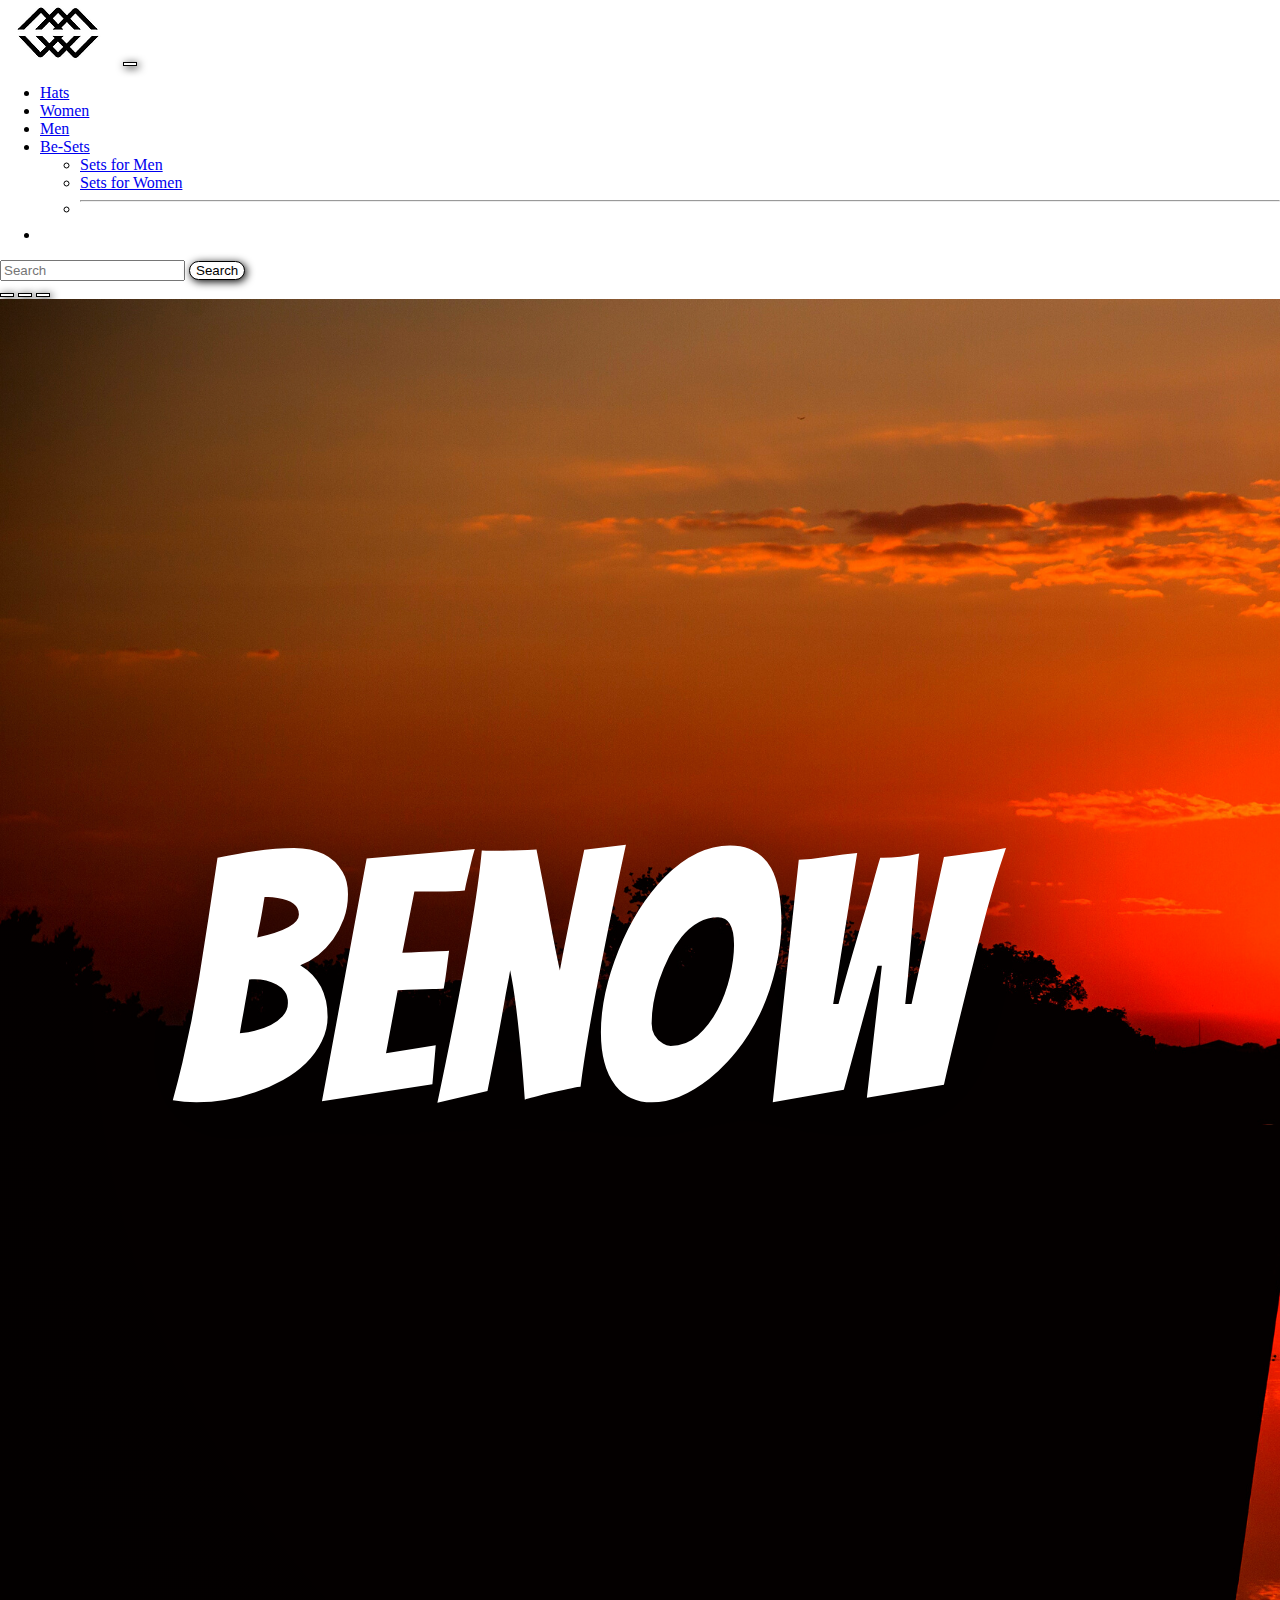
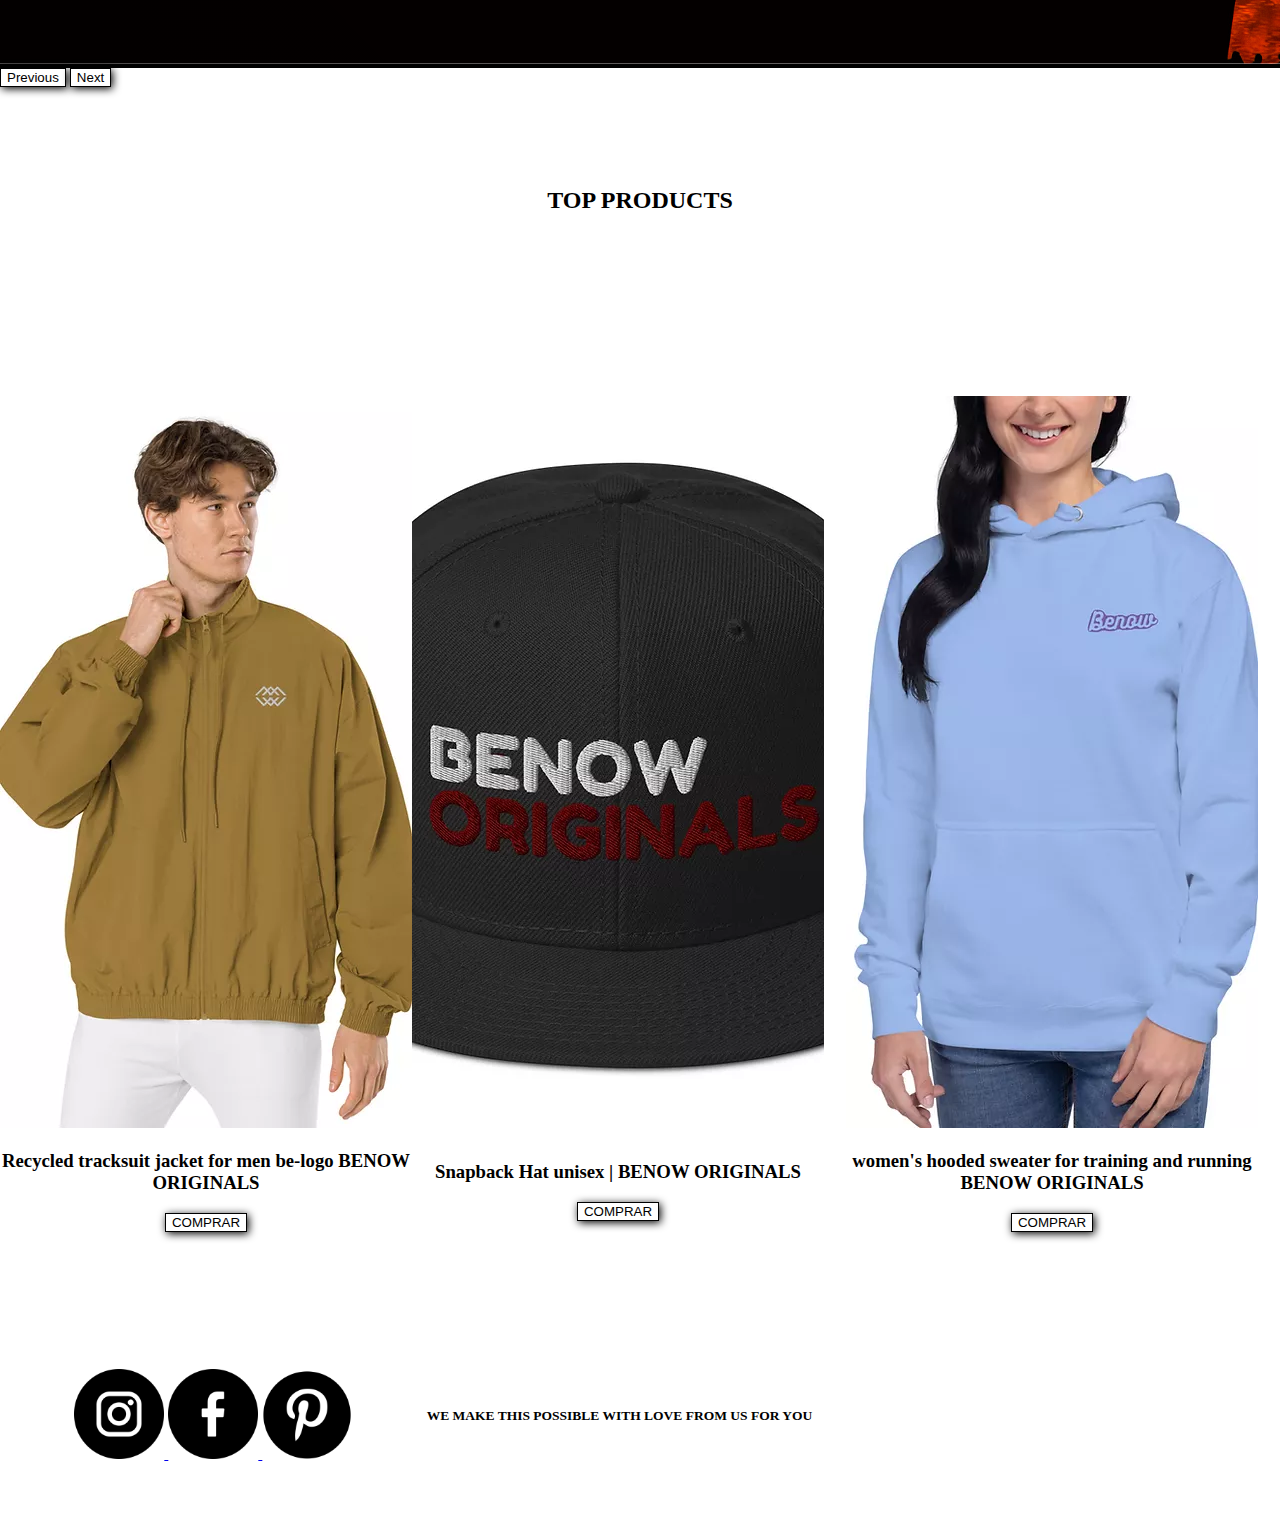
<file: index.html>
<!doctype html>
<html lang="en">
  <head>
    <meta charset="utf-8">
    <meta name="viewport" content="width=device-width, initial-scale=1">
    <title>Benow Originals</title>
    <link rel="stylesheet" href="style.css">
    <link href="https://cdn.jsdelivr.net/npm/bootstrap@5.2.0-beta1/dist/css/bootstrap.min.css" rel="stylesheet" integrity="sha384-0evHe/X+R7YkIZDRvuzKMRqM+OrBnVFBL6DOitfPri4tjfHxaWutUpFmBp4vmVor" crossorigin="anonymous">
    <linkrel="stylesheet"  href="https://cdnjs.cloudflare.com/ajax/libs/animate.css/4.1.1/animate.min.css" />
 
    
  
  
  
  </head>



  <body>
    <header>
      <nav class="navbar navbar-expand-lg fixed-top bg-light">
    
        <div class="container-fluid">
          <a class="navbar-brand" href="https://www.benoworiginals.com/"><img src="/elements/img/logo.webp" alt=""></a>
          <button class="navbar-toggler" type="button" data-bs-toggle="collapse" data-bs-target="#navbarSupportedContent" aria-controls="navbarSupportedContent" aria-expanded="false" aria-label="Toggle navigation">
            <span class="navbar-toggler-icon"></span>
          </button>
          <div class="collapse navbar-collapse" id="navbarSupportedContent">
            <ul class="navbar-nav me-auto mb-2 mb-lg-0">
              
              <li class="nav-item">
                <a class="nav-link" href="hats.html">Hats</a>
              
              
              
              <li class="nav-item">
                <a class="nav-link active" aria-current="page" href="women.html">Women</a>
              
              </li>
               
              <li class="nav-item">
                <a class="nav-link" href="men.html">Men</a>
              
              </li>
              <li class="nav-item besets">
                <a class="nav-link Be-Sets" href="be-sets.html" id="navbarbesets" role="button" data-bs-toggle="dropdown" aria-expanded="false">
                  Be-Sets
                </a>
               
                <ul class="dropdown-menu" aria-labelledby="navbarDropdown">
                  <li><a class="dropdown-item" href="#">Sets for Men</a></li>
                  <li><a class="dropdown-item" href="#">Sets for Women</a></li>
                  <li><hr class="dropdown-divider"></li>
                  
                </ul>
              </li>
              <li class="nav-item">
              
              </li>
            </ul>
            <form class="d-flex" role="search">
              <input class="form-control me-2" type="search" placeholder="Search" aria-label="Search">
              <button class="btn btn-outline-success" type="submit">Search</button>
            </form>
          </div>
        </div>
      </nav>
    </header>
  
    
    
   
    <section id="carrucel">
      
      
      <div id="carouselExampleIndicators" class="carousel slide" data-bs-ride="true">
        <div class="carousel-indicators">
          <button type="button" data-bs-target="#carouselExampleIndicators" data-bs-slide-to="0" class="active" aria-current="true" aria-label="Slide 1"></button>
          <button type="button" data-bs-target="#carouselExampleIndicators" data-bs-slide-to="1" aria-label="Slide 2"></button>
          <button type="button" data-bs-target="#carouselExampleIndicators" data-bs-slide-to="2" aria-label="Slide 3"></button>
        </div>
        <div class="carousel-inner">
          <div class="carousel-item active">
            <img src="elements/img/benow.png" class="d-block w-100" alt="...">
          </div>
          <div class="carousel-item">
            <img src="elements/img/hero.jpg" class="d-block w-100" alt="...">
          </div>
          <div class="carousel-item">
            <img src="elements/img/hero3.jpg" class="d-block w-100" alt="...">
          </div>
        </div>
        <button class="carousel-control-prev" type="button" data-bs-target="#carouselExampleIndicators" data-bs-slide="prev">
          <span class="carousel-control-prev-icon" aria-hidden="true"></span>
          <span class="visually-hidden">Previous</span>
        </button>
        <button class="carousel-control-next" type="button" data-bs-target="#carouselExampleIndicators" data-bs-slide="next">
          <span class="carousel-control-next-icon" aria-hidden="true"></span>
          <span class="visually-hidden">Next</span>
        </button>
      </div>
</section>

<section id="top-elements">


<h2 class="animate__flash">TOP PRODUCTS</h2>

</section>
<div class="conteiner">
    
  <div class="topproduts">
    <img src="/elements/img/Recycled tracksuit jacket for men be-logo  BENOW ORIGINALS.webp" alt="">
    <h3>Recycled tracksuit jacket for men be-logo BENOW ORIGINALS</h3>
  <button>COMPRAR</button>
    </div>
    
    <div class="topproduts">
<img src="/elements/img/Snapback Hat unisex  BENOW ORIGINALS.webp" alt="">
    <h3>Snapback Hat unisex | BENOW ORIGINALS</h3>
       <button>COMPRAR</button>
     </div>


 
 <div class="topproduts ">
<img src ="/elements/img/azul.webp"  alt="">
    <h3>women's hooded sweater for training and running BENOW ORIGINALS</h3>
     <button>COMPRAR</button>
     </div>

    
 


    </div>
  </div>
  
  
 



</div>

<footer>

 <div class="grid-container">

<div class="MAPA"><iframe src="https://www.google.com/maps/embed?pb=!1m18!1m12!1m3!1d198741.47297439855!2d-77.28519938601679!3d38.893442174070216!2m3!1f0!2f0!3f0!3m2!1i1024!2i768!4f13.1!3m3!1m2!1s0x89b7c6de5af6e45b%3A0xc2524522d4885d2a!2sWashington%20D.%20C.%2C%20Distrito%20de%20Columbia%2C%20EE.%20UU.!5e0!3m2!1ses-419!2sar!4v1653766805710!5m2!1ses-419!2sar" width="200" height="200" style="border:0;" allowfullscreen="" loading="lazy" referrerpolicy="no-referrer-when-downgrade"></iframe> </div>


<div class="logo-slogan"><h2>WE MAKE THIS POSSIBLE WITH LOVE FROM US FOR YOU</h2> 
</div>


<div class="redes"> 
        
<div class="redes-footer">
        <a href="https://www.instagram.com/benoworiginals/">
        <img src="elements/img/instagram.png" alt="instagram benoworiginals">
        </a>
        
        <a href="https://www.facebook.com/benoworiginals">
        <img src="elements/img/facebook.png" alt="facebook benoworiginals">
        </a>
        
        <a href="https://www.pinterest.com/benoworiginals/_created/">
        <img src="elements/img/pinterest.png" alt="pinterest benoworiginals">
        </a>
</div>
</div>


</footer>  
            
           






    <script src="https://cdn.jsdelivr.net/npm/bootstrap@5.2.0-beta1/dist/js/bootstrap.bundle.min.js" integrity="sha384-pprn3073KE6tl6bjs2QrFaJGz5/SUsLqktiwsUTF55Jfv3qYSDhgCecCxMW52nD2" crossorigin="anonymous"></script>
  </body>
</html>
</file>
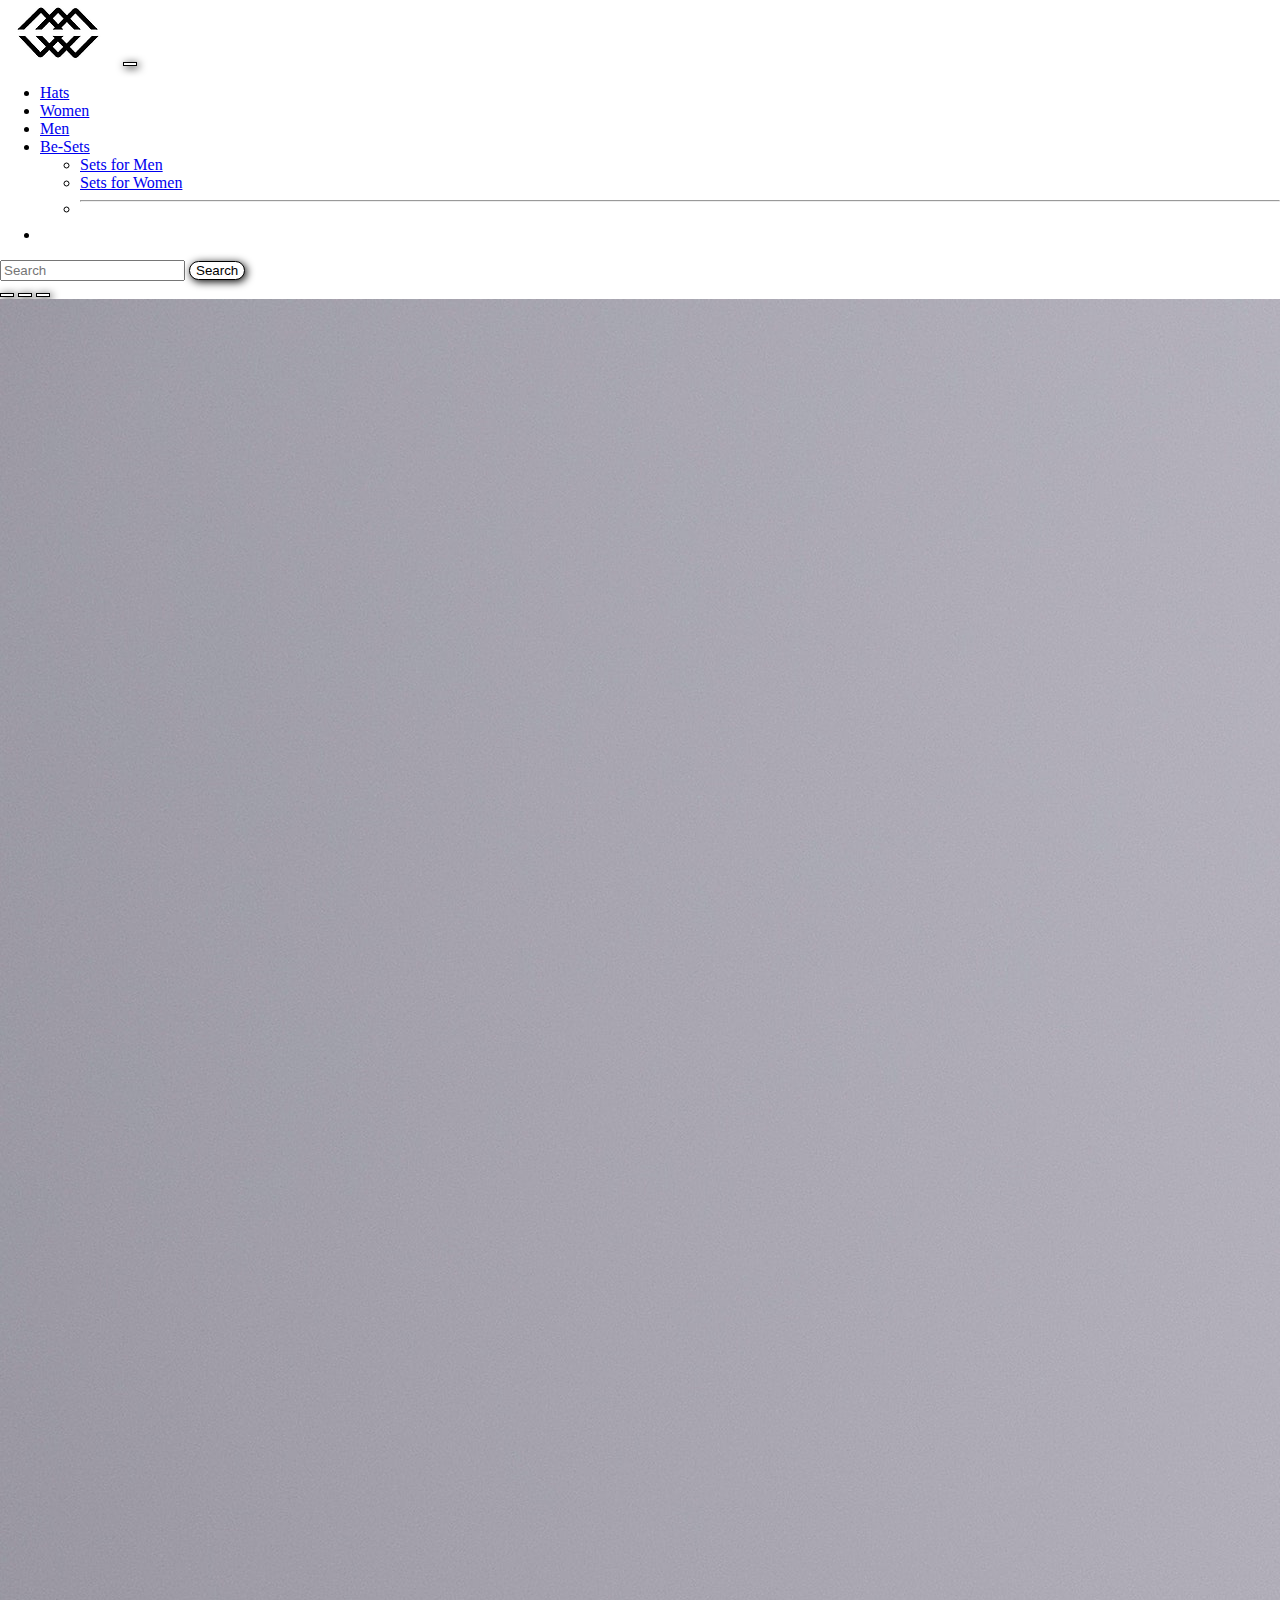
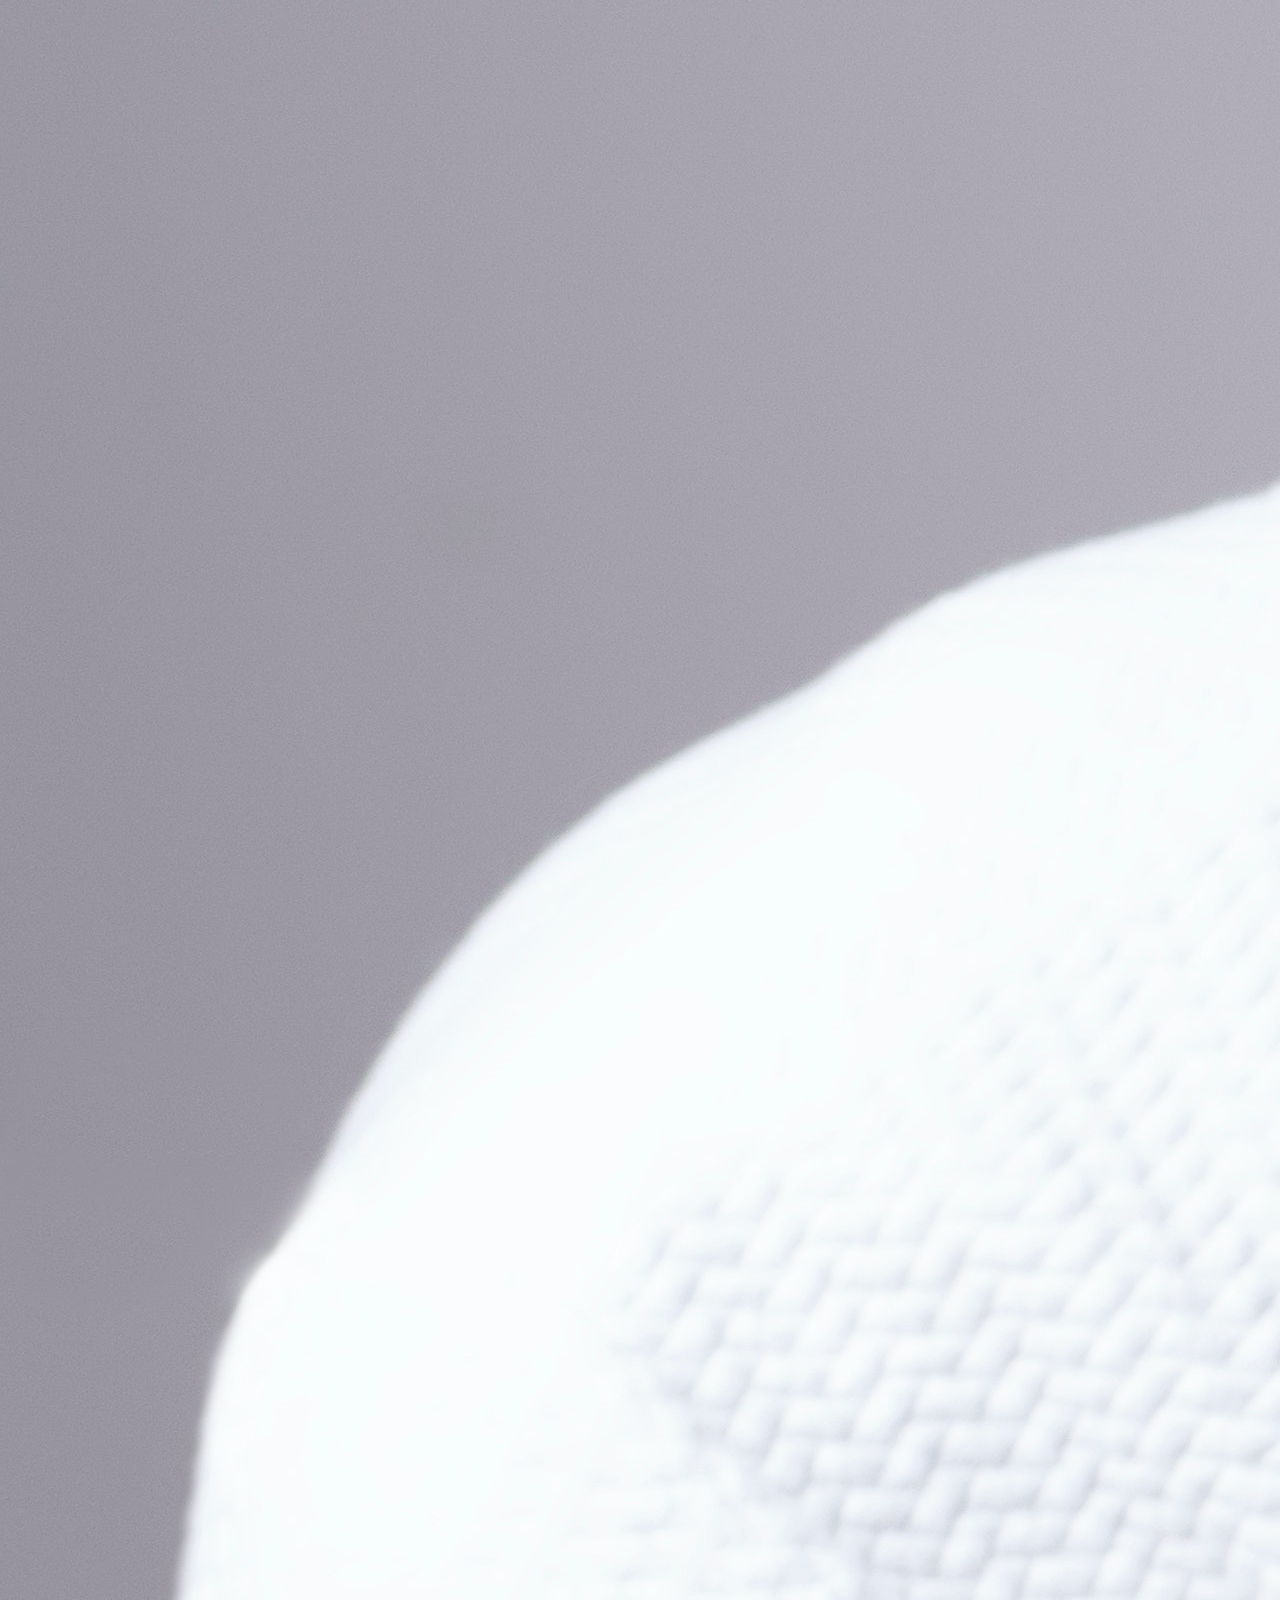
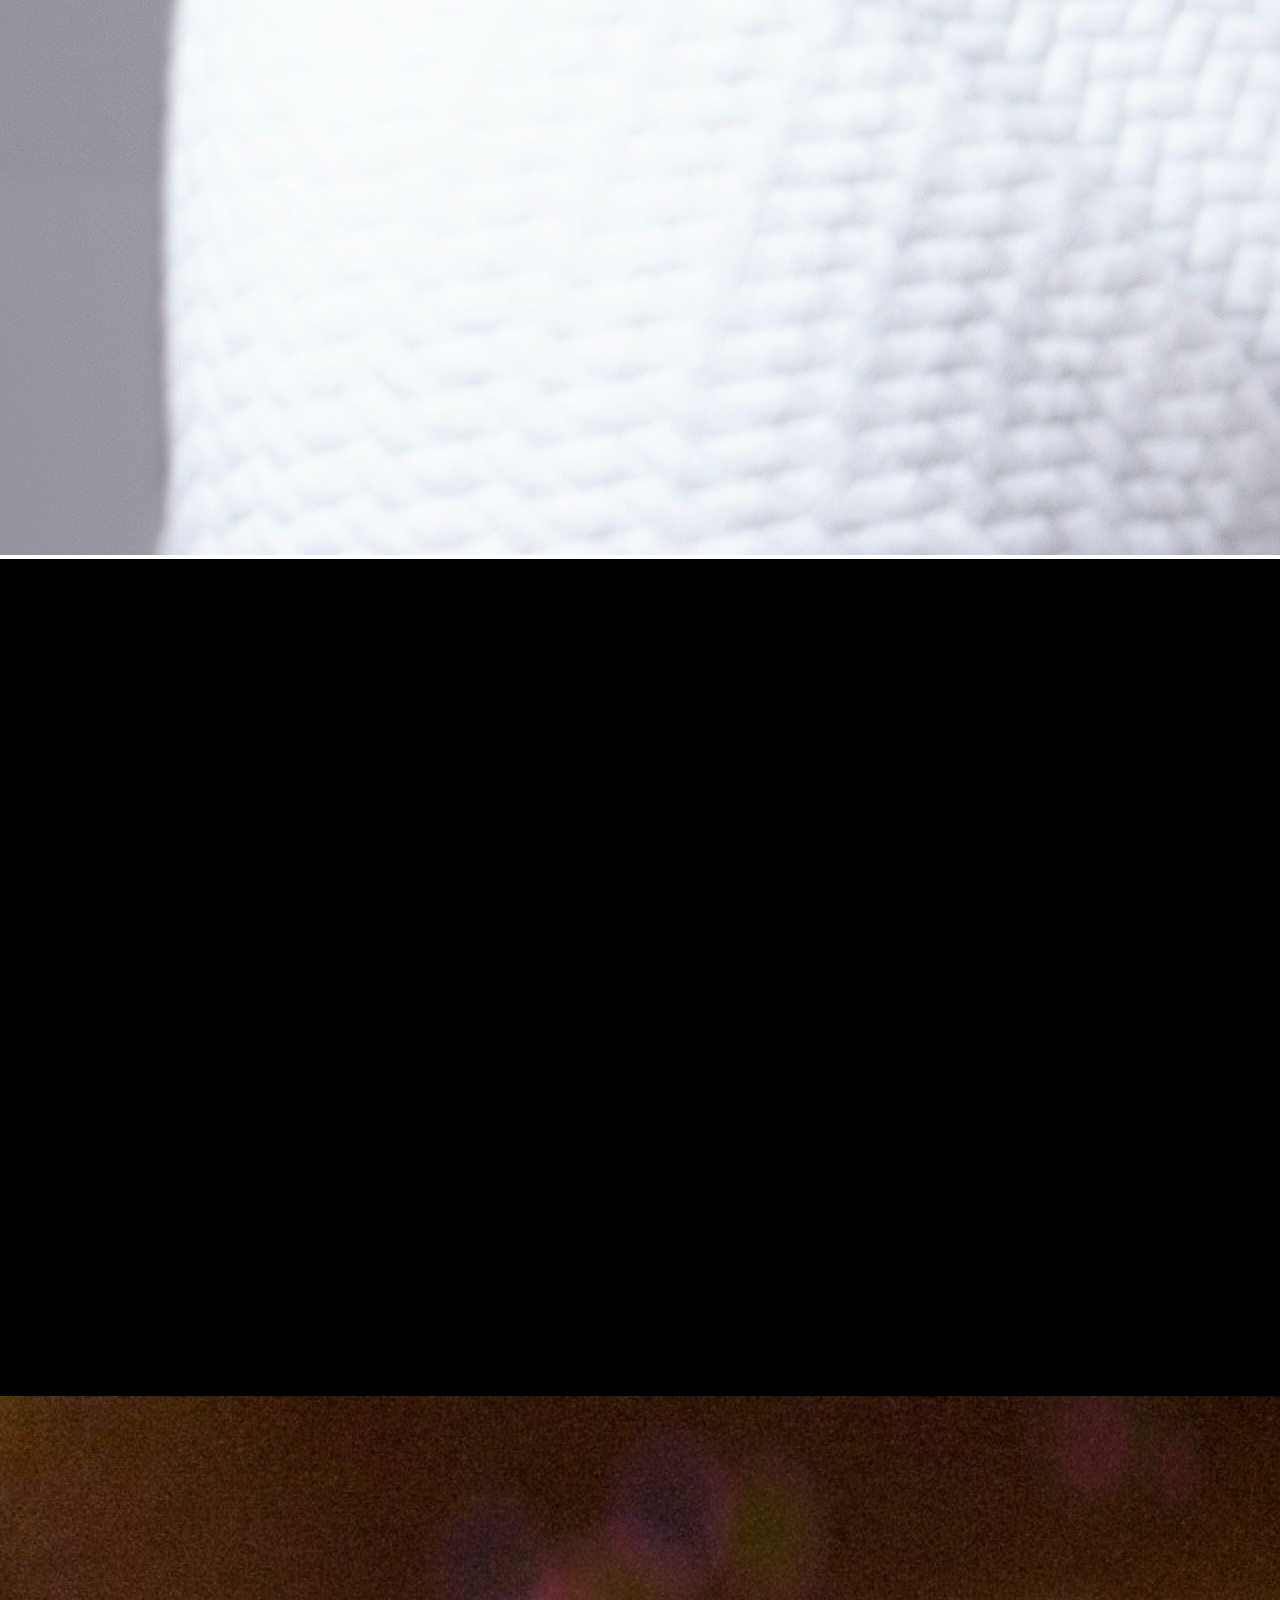
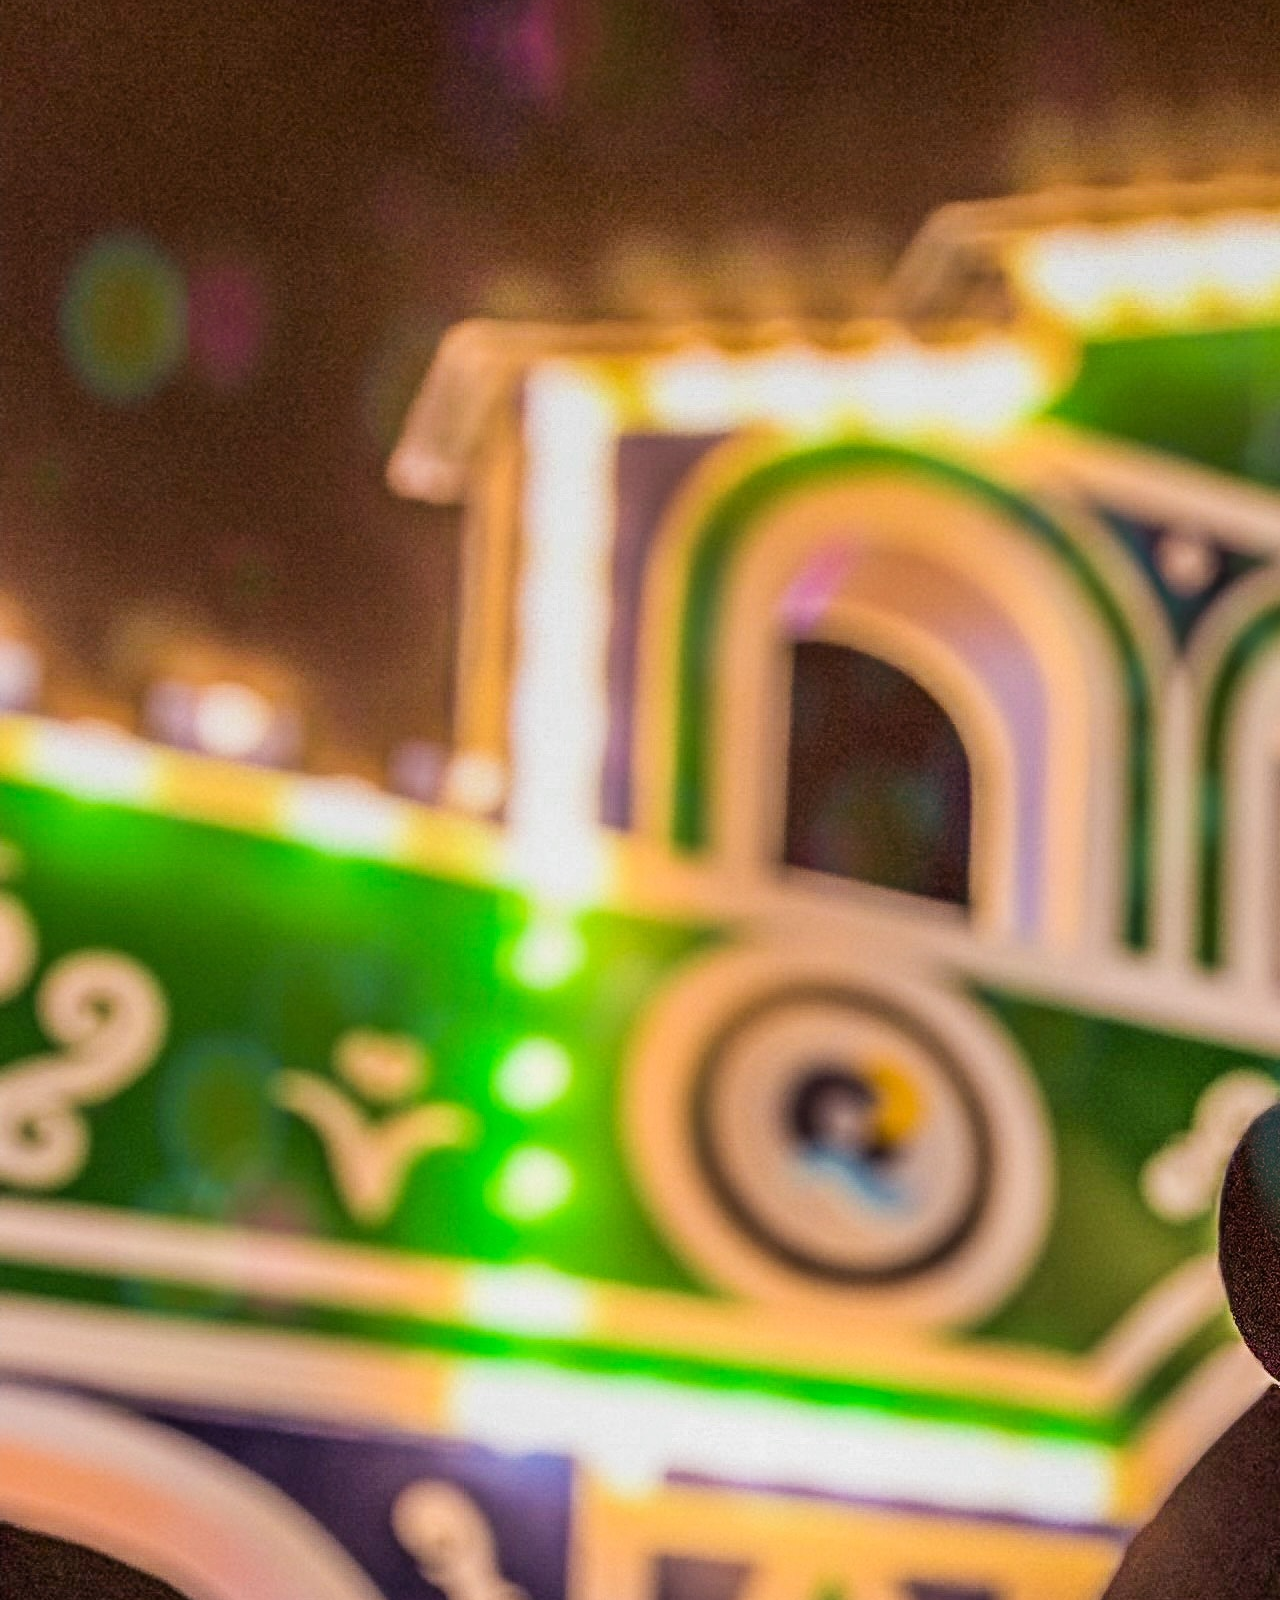
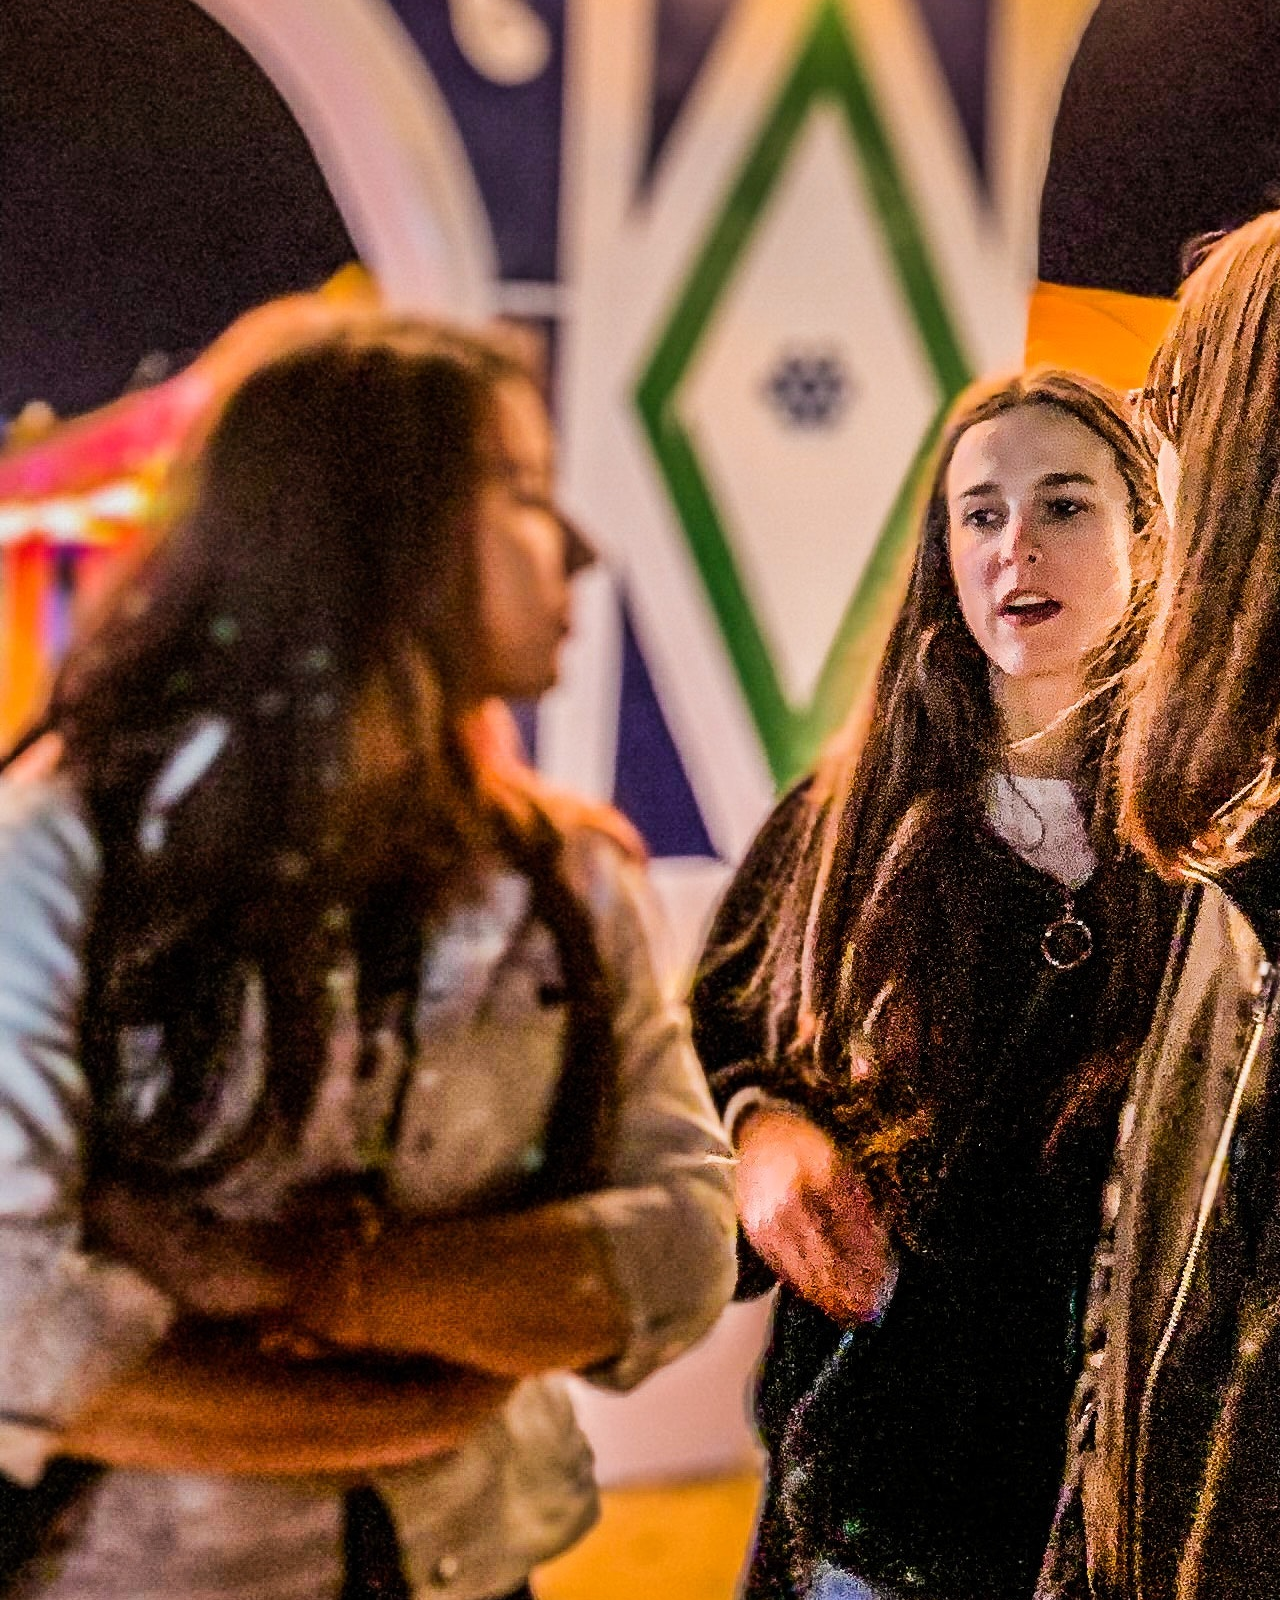
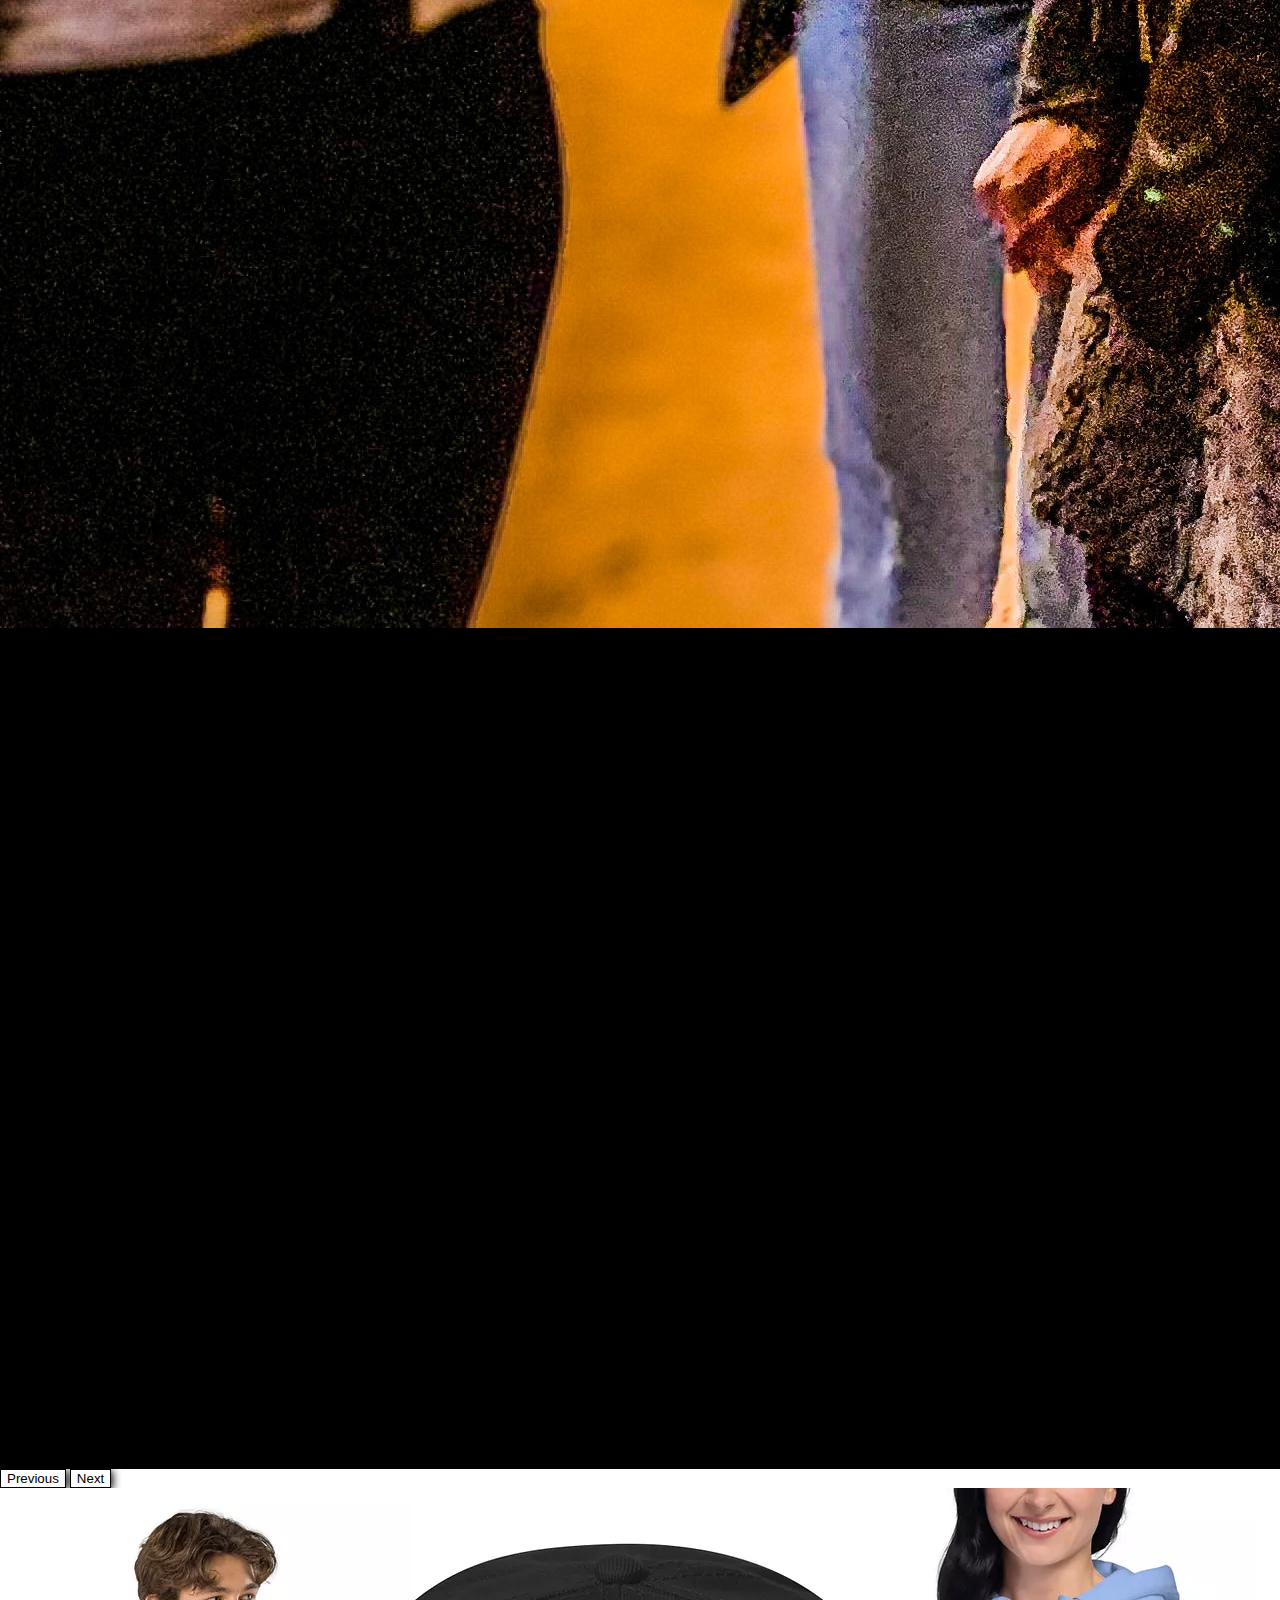
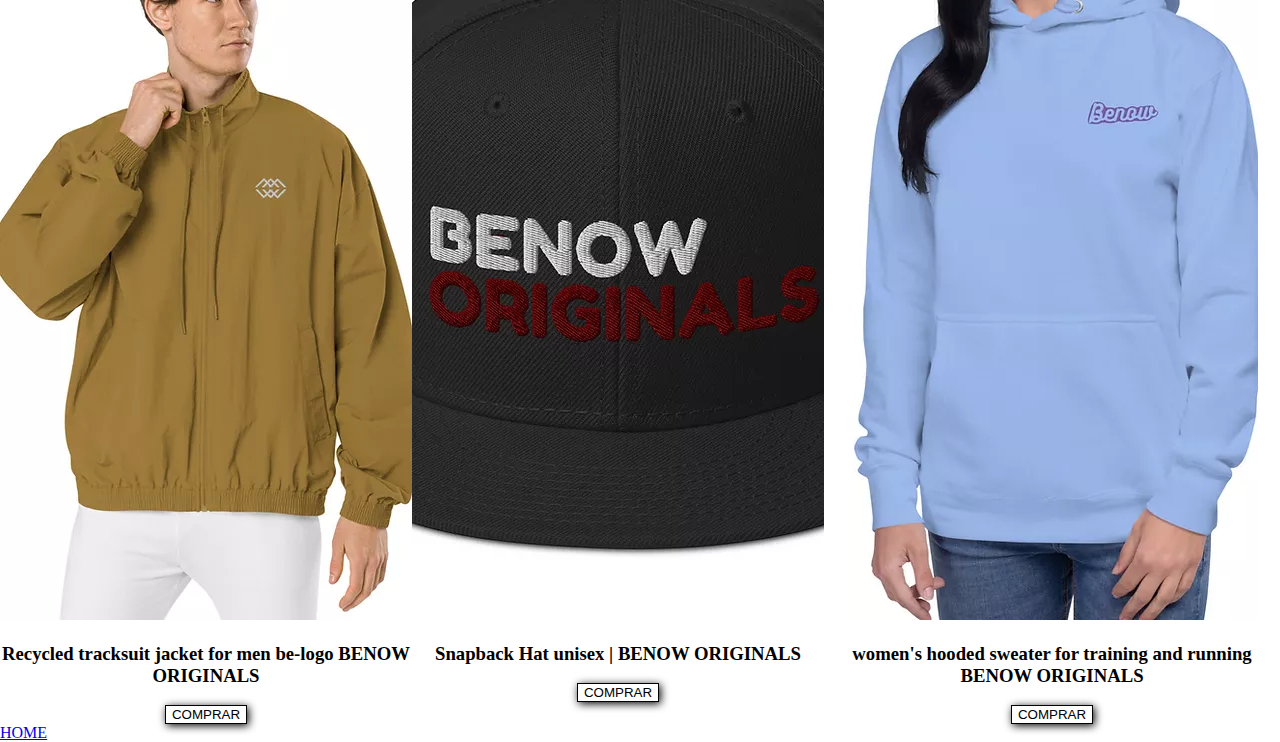
<file: men.html>
<!DOCTYPE html>
<html lang="en">
<head>
    <meta charset="UTF-8">
    <meta http-equiv="X-UA-Compatible" content="IE=edge">
    <meta name="viewport" content="width=device-width, initial-scale=1.0">
    <title>Men</title>
    <link rel="stylesheet" href="index.html">
    <link rel="stylesheet" href="style.css">
    <link href="https://cdn.jsdelivr.net/npm/bootstrap@5.2.0-beta1/dist/css/bootstrap.min.css" rel="stylesheet" integrity="sha384-0evHe/X+R7YkIZDRvuzKMRqM+OrBnVFBL6DOitfPri4tjfHxaWutUpFmBp4vmVor" crossorigin="anonymous">
</head>
<body>
   <header>
   
    <nav class="navbar navbar-expand-lg fixed-top bg-light">
    
        <div class="container-fluid">
          <a class="navbar-brand" href="https://www.benoworiginals.com/"><img src="/elements/img/logo.webp" alt=""></a>
          <button class="navbar-toggler" type="button" data-bs-toggle="collapse" data-bs-target="#navbarSupportedContent" aria-controls="navbarSupportedContent" aria-expanded="false" aria-label="Toggle navigation">
            <span class="navbar-toggler-icon"></span>
          </button>
          <div class="collapse navbar-collapse" id="navbarSupportedContent">
            <ul class="navbar-nav me-auto mb-2 mb-lg-0">
              
              <li class="nav-item">
                <a class="nav-link" href="hats.html">Hats</a>
              
              
              
              <li class="nav-item">
                <a class="nav-link active" aria-current="page" href="women.html">Women</a>
              
              </li>
               
              <li class="nav-item">
                <a class="nav-link" href="men.html">Men</a>
              
              </li>
              <li class="nav-item besets">
                <a class="nav-link Be-Sets" href="be-sets.html" id="navbarbesets" role="button" data-bs-toggle="dropdown" aria-expanded="false">
                  Be-Sets
                </a>
               
                <ul class="dropdown-menu" aria-labelledby="navbarDropdown">
                  <li><a class="dropdown-item" href="#">Sets for Men</a></li>
                  <li><a class="dropdown-item" href="#">Sets for Women</a></li>
                  <li><hr class="dropdown-divider"></li>
                  
                </ul>
              </li>
              <li class="nav-item">
              
              </li>
            </ul>
            <form class="d-flex" role="search">
              <input class="form-control me-2" type="search" placeholder="Search" aria-label="Search">
              <button class="btn btn-outline-success" type="submit">Search</button>
            </form>
          </div>
        </div>
      </nav>
   </header>
   
   <section id="carrucel-men">
      
      
    <div id="carouselExampleIndicators" class="carousel slide" data-bs-ride="true">
      <div class="carousel-indicators">
        <button type="button" data-bs-target="#carouselExampleIndicators" data-bs-slide-to="0" class="active" aria-current="true" aria-label="Slide 1"></button>
        <button type="button" data-bs-target="#carouselExampleIndicators" data-bs-slide-to="1" aria-label="Slide 2"></button>
        <button type="button" data-bs-target="#carouselExampleIndicators" data-bs-slide-to="2" aria-label="Slide 3"></button>
      </div>
      <div class="carousel-item">
        <img src="elements/img/pexels-tyler-sherrington-12577427.jpg" class="d-block w-100" alt="...">
      </div>
      <div class="carousel-inner">
        <div class="carousel-item active">
          <img src="elements/img/pexels-lady-escabia-2299390.jpg" class="d-block w-100" alt="...">
        </div>
        <div class="carousel-item">
          <img src="elements/img/pexels-ulises-peña-12570332.jpg" class="d-block w-100" alt="...">
        </div>
      </div>
      <button class="carousel-control-prev" type="button" data-bs-target="#carouselExampleIndicators" data-bs-slide="prev">
        <span class="carousel-control-prev-icon" aria-hidden="true"></span>
        <span class="visually-hidden">Previous</span>
      </button>
      <button class="carousel-control-next" type="button" data-bs-target="#carouselExampleIndicators" data-bs-slide="next">
        <span class="carousel-control-next-icon" aria-hidden="true"></span>
        <span class="visually-hidden">Next</span>
      </button>
    </div>
</section>
    
<div class="products-men">
    
    <div class="topproduts">
      <img src="/elements/img/Recycled tracksuit jacket for men be-logo  BENOW ORIGINALS.webp" alt="">
      <h3>Recycled tracksuit jacket for men be-logo BENOW ORIGINALS</h3>
    <button>COMPRAR</button>
      </div>
      
      <div class="topproduts">
  <img src="/elements/img/Snapback Hat unisex  BENOW ORIGINALS.webp" alt="">
      <h3>Snapback Hat unisex | BENOW ORIGINALS</h3>
         <button>COMPRAR</button>
       </div>
  
  
   
   <div class="topproduts ">
  <img src ="/elements/img/azul.webp"  alt="">
      <h3>women's hooded sweater for training and running BENOW ORIGINALS</h3>
       <button>COMPRAR</button>
       </div>
  
      

  
      </div>
    </div>







<a href="index.html">HOME</a>
</body>
</html>
</file>
<file: style.css>
*{
    box-sizing: border-box;

}
body{
 margin: 0;   
color: black;
}

.navbar{
    background-color: rgb(255, 255, 255);
}
.navbar-nav {
    --bs-navbar-color: rgb(0 0 0);
   
}
    nav{
      --bs-light-rgb: 255, 255, 255;
    }

#top-elements{
    color: black;
    text-align: center;
    padding: 5em;
}
.carousel-inner{
display: flex;
align-items: center;
background-color: #000000;
}





.conteiner-top{
    display: flex;
    padding: 10em;
}

.conteiner{

    display: flex;
   text-align: center;
   justify-content: center;
    align-items: center;
    height: 62.5em;
 
 
    }
    
    .conteiner > div{
 
 text-align: center;
  flex-wrap: wrap;
  align-items: baseline;

 
  
}

#conteiner__top{
    width: auto;
    padding: 8vh;
    height: 15vh;
     text-align: center;
    }
    .grid-container {  display: grid;
        grid-template-columns: 1fr 1fr 1fr;
        grid-template-rows: 0.3fr;
        gap: 0px 0px;
        grid-auto-flow: row;
        grid-template-areas:
          "redes logo-slogan MAPA";
          text-align: center;
      }
      
      .MAPA { grid-area: MAPA; 
    position: relative;
    justify-content: center;
    align-items: center;
    
    }
      
      .logo-slogan { grid-area: logo-slogan;
    position: relative;
    
    font-size: 1vh;
    display: flex;
    align-items: center;
    
    }
      
      .redes { grid-area: redes;
    align-items: center;
    display: flex;
    justify-content: center;
    }
      .grid-container img{
         
          display: inline-flex;
          align-items: baseline;
          position: relative;
          justify-content: center;
          align-items: center;
          width: 10vh;
          
      }
     
      
      button{
        
        /* padding: 20px; */
       border: 1px solid black;
     box-shadow:  0.125em 0.125em 0.625em ;
        background-color: rgb(255, 255, 255);
        
    }
    button:hover{
        background-color: rgba(238, 192, 192, 0.753);
    }
   
   button.btn.btn-outline-success{
    --bs-btn-color: #000000;
    --bs-btn-border-color: #000000;
    --bs-btn-hover-bg: #000000;
    border: 1px solid black;
    border-radius: 10px;
}


.products-men{
  display: flex;
  align-content: center;
  justify-content: center;
  align-items: stretch;
  text-align: center;
}






  @media (max-width: 720px) {
    
    .conteiner {
      display: flex;
      text-align: center;
      justify-content: flex-start;
      align-items: center;
      height: 168.5em;
      flex-direction: column;
      align-content: space-around;
  }


}
</file>
